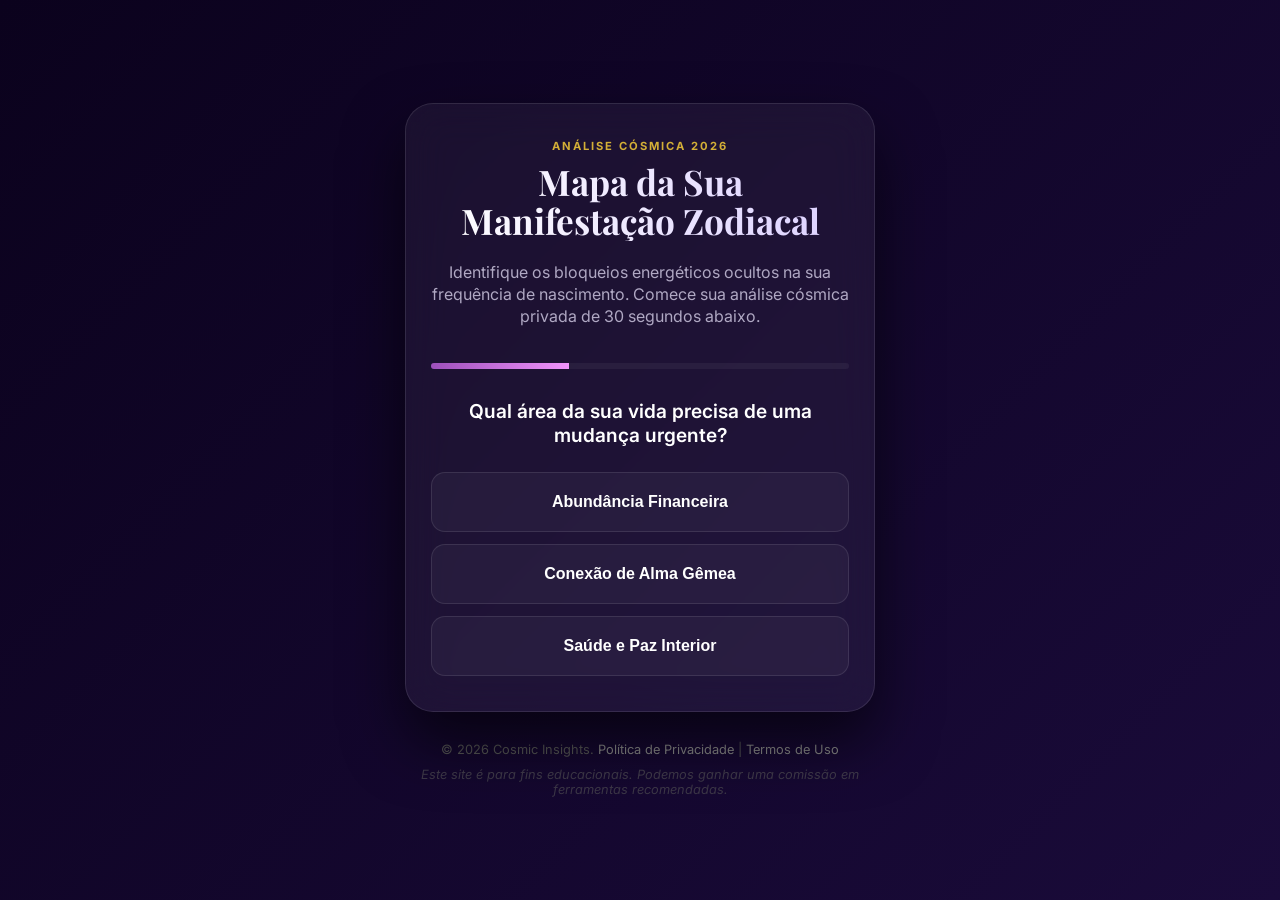
<file: index.html>
<!DOCTYPE html>
<html lang='pt-br'>

<head>
    <meta charset='UTF-8'>
    <meta name='viewport' content='width=device-width, initial-scale=1.0'>
    <title>Análise de Frequência Cósmica | Portal da Manifestação</title>
    <link rel='stylesheet' href='style.css'>
    <link rel='preconnect' href='https://fonts.googleapis.com'>
    <link rel='preconnect' href='https://fonts.gstatic.com' crossorigin>
    <link
        href='https://fonts.googleapis.com/css2?family=Playfair+Display:wght@700&family=Inter:wght@400;600&display=swap'
        rel='stylesheet'>
    <meta name="p:domain_verify" content="95b46bb4c15cc3860300c8991a6f3087" />
    <!-- Pinterest Tag Official -->
    <script>
        !function (e) {
            if (!window.pintrk) {
                window.pintrk = function () {
                    window.pintrk.queue.push(Array.prototype.slice.call(arguments))
                }; var
                    n = window.pintrk; n.queue = [], n.version = '3.0'; var
                        t = document.createElement('script'); t.async = !0, t.src = e; var
                            r = document.getElementsByTagName('script')[0];
                r.parentNode.insertBefore(t, r)
            }
        }("https://s.pinimg.com/ct/core.js");
        pintrk('load', '2612940273043');
        pintrk('page');
    </script>
    <noscript>
        <img height='1' width='1' style='display:none;' alt=''
            src='https://ct.pinterest.com/v3/?event=init&tid=2612940273043&noscript=1' />
    </noscript>
</head>

<body>
    <div class='stars-container'></div>
    <div class='container'>
        <div class='glass-box'>
            <header>
                <div class='premium-badge'>ANÁLISE CÓSMICA 2026</div>
                <h1>Mapa da Sua Manifestação Zodiacal</h1>
                <p>Identifique os bloqueios energéticos ocultos na sua frequência de nascimento. Comece sua análise cósmica privada de 30 segundos abaixo.</p>
            </header>
            <div id='quiz-container'>
                <div class="progress-container">
                    <div class="progress-bar" id="progress-bar"></div>
                </div>
                <!-- Pergunta 1 -->
                <div class='quiz-step active' data-step='1'>
                    <h3>Qual área da sua vida precisa de uma mudança urgente?</h3>
                    <div class='options'>
                        <button class='option-btn' onclick='nextStep(2)'>Abundância Financeira</button>
                        <button class='option-btn' onclick='nextStep(2)'>Conexão de Alma Gêmea</button>
                        <button class='option-btn' onclick='nextStep(2)'>Saúde e Paz Interior</button>
                    </div>
                </div>
                <!-- Pergunta dos Signos -->
                <div class='quiz-step' data-step='2'>
                    <h3>Selecione seu Signo Zodiacal:</h3>
                    <div class='options zodiac-grid'>
                        <button class='zodiac-btn' onclick='nextStep(3)'>Áries</button>
                        <button class='zodiac-btn' onclick='nextStep(3)'>Touro</button>
                        <button class='zodiac-btn' onclick='nextStep(3)'>Gêmeos</button>
                        <button class='zodiac-btn' onclick='nextStep(3)'>Câncer</button>
                        <button class='zodiac-btn' onclick='nextStep(3)'>Leão</button>
                        <button class='zodiac-btn' onclick='nextStep(3)'>Virgem</button>
                        <button class='zodiac-btn' onclick='nextStep(3)'>Libra</button>
                        <button class='zodiac-btn' onclick='nextStep(3)'>Escorpião</button>
                        <button class='zodiac-btn' onclick='nextStep(3)'>Sagitário</button>
                        <button class='zodiac-btn' onclick='nextStep(3)'>Capricórnio</button>
                        <button class='zodiac-btn' onclick='nextStep(3)'>Aquário</button>
                        <button class='zodiac-btn' onclick='nextStep(3)'>Peixes</button>
                    </div>
                </div>
                <!-- Pergunta do Ano -->
                <div class='quiz-step' data-step='3'>
                    <h3>Qual é o seu ano de nascimento?</h3>
                    <div class='options'>
                        <select id='birth-year' class='option-btn'>
                            <option value='' disabled selected>Selecione o Ano...</option>
                        </select>
                        <button class='option-btn premium-btn'
                            onclick='if(document.getElementById("birth-year").value) nextStep(4)'>CONTINUAR
                            &rarr;</button>
                    </div>
                </div>
                <!-- Pergunta 4 -->
                <div class='quiz-step' data-step='4'>
                    <h3>O quanto você se sente alinhado com seu propósito divino?</h3>
                    <div class='options'>
                        <button class='option-btn' onclick='nextStep("optin")'>Totalmente Alinhado</button>
                        <button class='option-btn' onclick='nextStep("optin")'>Um Pouco Desconectado</button>
                        <button class='option-btn' onclick='nextStep("optin")'>Buscando Orientação Urgente</button>
                    </div>
                </div>
                <!-- Passo do E-mail -->
                <div class='quiz-step' data-step='optin'>
                    <h3>Desbloqueie seu Mapa de Manifestação Personalizado.</h3>
                    <div class='options'>
                        <input type='email' id='user-email' placeholder='Digite seu melhor e-mail...' required>
                        <div class="trust-badge">
                            <svg width="12" height="12" viewBox="0 0 24 24" fill="currentColor">
                                <path
                                    d="M18 8h-1V6c0-2.76-2.24-5-5-5S7 3.24 7 6v2H6c-1.1 0-2 .9-2 2v10c0 1.1.9 2 2 2h12c1.1 0 2-.9 2-2V10c0-1.1-.9-2-2-2zm-6 9c-1.1 0-2-.9-2-2s.9-2 2-2 2 .9 2 2-.9 2-2 2zm3.1-9H8.9V6c0-1.71 1.39-3.1 3.1-3.1 1.71 0 3.1 1.39 3.1 3.1v2z" />
                            </svg>
                            Seus dados estão criptografados e 100% seguros
                        </div>
                        <p class='consent-text'>Ao prosseguir, você concorda com nossos Termos e Política de Dados.</p>
                        <button class='option-btn premium-btn' onclick='submitEmail()'>VER MEU MAPA AGORA
                            &rarr;</button>
                    </div>
                </div>
                <!-- Passo Final -->
                <div class='quiz-step' id='loading-step'>
                    <h3>Sincronizando com sua frequência cósmica...</h3>
                    <div class='loader'></div>
                </div>
            </div>
        </div>
        <footer>
            <p>&copy; 2026 Cosmic Insights. <a href='privacy.html'>Política de Privacidade</a> | <a href='terms.html'>Termos de Uso</a></p>
            <p class='affiliate-disclosure'>Este site é para fins educacionais. Podemos ganhar uma comissão em ferramentas recomendadas.</p>
        </footer>
    </div>
    <script src='script.js'></script>
</body>

</html>
</file>
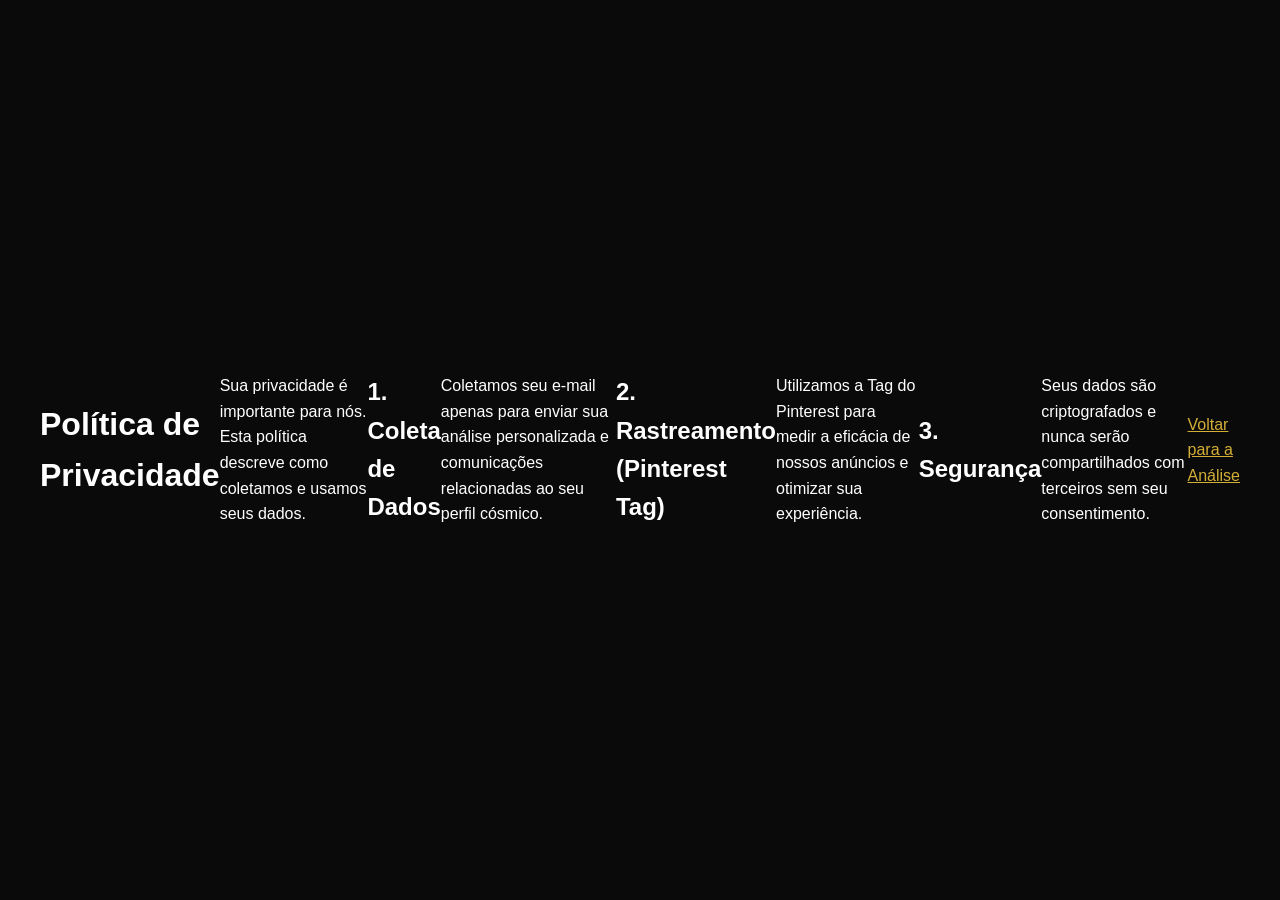
<file: privacy.html>
<!DOCTYPE html>
<html lang='pt-br'>
<head>
    <meta charset='UTF-8'>
    <meta name='viewport' content='width=device-width, initial-scale=1.0'>
    <title>Política de Privacidade | Portal da Manifestação</title>
    <link rel='stylesheet' href='style.css'>
</head>
<body style='padding: 40px; color: white; background: #0a0a0a; font-family: sans-serif; line-height: 1.6;'>
    <h1>Política de Privacidade</h1>
    <p>Sua privacidade é importante para nós. Esta política descreve como coletamos e usamos seus dados.</p>
    <h2>1. Coleta de Dados</h2>
    <p>Coletamos seu e-mail apenas para enviar sua análise personalizada e comunicações relacionadas ao seu perfil cósmico.</p>
    <h2>2. Rastreamento (Pinterest Tag)</h2>
    <p>Utilizamos a Tag do Pinterest para medir a eficácia de nossos anúncios e otimizar sua experiência.</p>
    <h2>3. Segurança</h2>
    <p>Seus dados são criptografados e nunca serão compartilhados com terceiros sem seu consentimento.</p>
    <br>
    <a href='index.html' style='color: #d4af37;'>Voltar para a Análise</a>
</body>
</html>
</file>
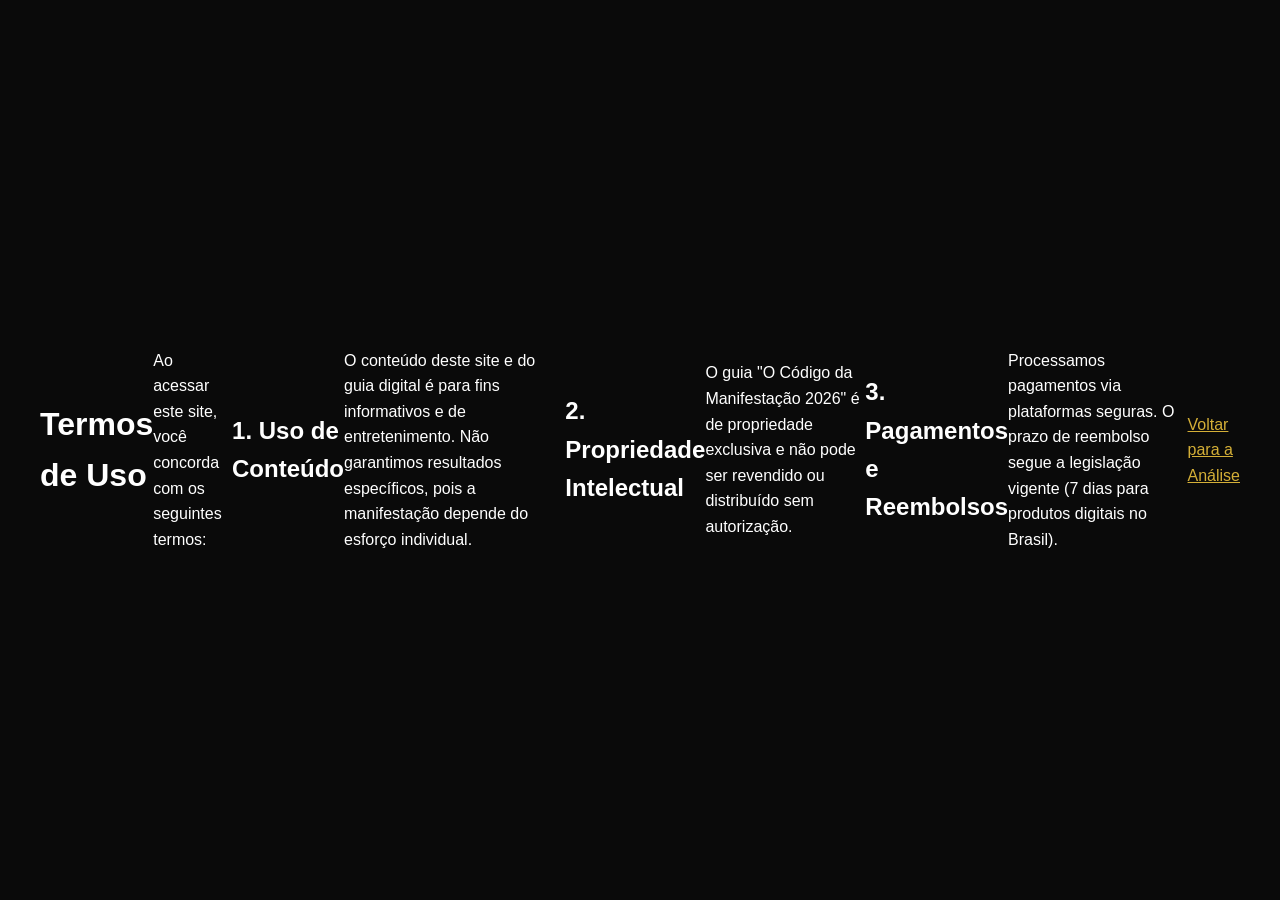
<file: terms.html>
<!DOCTYPE html>
<html lang='pt-br'>
<head>
    <meta charset='UTF-8'>
    <meta name='viewport' content='width=device-width, initial-scale=1.0'>
    <title>Termos de Uso | Portal da Manifestação</title>
    <link rel='stylesheet' href='style.css'>
</head>
<body style='padding: 40px; color: white; background: #0a0a0a; font-family: sans-serif; line-height: 1.6;'>
    <h1>Termos de Uso</h1>
    <p>Ao acessar este site, você concorda com os seguintes termos:</p>
    <h2>1. Uso de Conteúdo</h2>
    <p>O conteúdo deste site e do guia digital é para fins informativos e de entretenimento. Não garantimos resultados específicos, pois a manifestação depende do esforço individual.</p>
    <h2>2. Propriedade Intelectual</h2>
    <p>O guia "O Código da Manifestação 2026" é de propriedade exclusiva e não pode ser revendido ou distribuído sem autorização.</p>
    <h2>3. Pagamentos e Reembolsos</h2>
    <p>Processamos pagamentos via plataformas seguras. O prazo de reembolso segue a legislação vigente (7 dias para produtos digitais no Brasil).</p>
    <br>
    <a href='index.html' style='color: #d4af37;'>Voltar para a Análise</a>
</body>
</html>
</file>
<file: style.css>
﻿:root {
    --bg-color: #0b021d;
    --glass-bg: rgba(255, 255, 255, 0.05);
    --accent-color: #9d50bb;
    --text-color: #ffffff;
    --secondary-text: #b0a8c3;
    --premium-gold: #d4af37;
}

* {
    box-sizing: border-box;
    margin: 0;
    padding: 0;
}

body {
    font-family: 'Inter', sans-serif;
    background: linear-gradient(135deg, #0b021d 0%, #1a0b3a 100%);
    color: var(--text-color);
    min-height: 100vh;
    display: flex;
    justify-content: center;
    align-items: center;
    overflow-x: hidden;
}

.stars-container {
    position: fixed;
    top: 0;
    left: 0;
    width: 100%;
    height: 100%;
    z-index: -1;
    background: url('https://www.transparenttextures.com/patterns/stardust.png');
    opacity: 0.3;
}

.container {
    width: 100%;
    max-width: 500px;
    padding: 15px;
    text-align: center;
}

.glass-box {
    background: var(--glass-bg);
    backdrop-filter: blur(20px);
    -webkit-backdrop-filter: blur(20px);
    border: 1px solid rgba(255, 255, 255, 0.1);
    border-radius: 28px;
    padding: 35px 25px;
    box-shadow: 0 30px 60px rgba(0, 0, 0, 0.6);
}

.premium-badge {
    color: var(--premium-gold);
    font-size: 0.7rem;
    font-weight: 700;
    letter-spacing: 2px;
    margin-bottom: 10px;
    text-transform: uppercase;
}

header h1 {
    font-family: 'Playfair Display', serif;
    font-size: 2.2rem;
    line-height: 1.1;
    margin-bottom: 20px;
    background: linear-gradient(to right, #ffffff, #dcd0ff);
    -webkit-background-clip: text;
    -webkit-text-fill-color: transparent;
}

header p {
    color: var(--secondary-text);
    font-size: 1rem;
    margin-bottom: 35px;
    line-height: 1.4;
}

.quiz-step {
    display: none;
}

.quiz-step.active {
    display: block;
    animation: fadeIn 0.4s ease-out;
}

h3 {
    font-size: 1.2rem;
    margin-bottom: 25px;
    font-weight: 600;
}

/* Progress Bar */
.progress-container {
    width: 100%;
    height: 6px;
    background: rgba(255, 255, 255, 0.05);
    border-radius: 10px;
    margin-bottom: 30px;
    overflow: hidden;
}

.progress-bar {
    width: 33%;
    height: 100%;
    background: linear-gradient(90deg, var(--accent-color), #f093fb);
    transition: width 0.5s cubic-bezier(0.4, 0, 0.2, 1);
}

/* Trust Badge */
.trust-badge {
    display: flex;
    align-items: center;
    justify-content: center;
    gap: 6px;
    font-size: 0.75rem;
    color: #888;
    margin: 5px 0 15px 0;
}

.trust-badge svg {
    color: var(--premium-gold);
}

/* Zodiac Grid */
.zodiac-grid {
    display: grid;
    grid-template-columns: repeat(3, 1fr);
    gap: 10px;
}

.zodiac-btn {
    background: rgba(255, 255, 255, 0.04);
    border: 1px solid rgba(255, 255, 255, 0.1);
    border-radius: 12px;
    padding: 15px 5px;
    color: var(--secondary-text);
    font-size: 0.8rem;
    font-weight: 600;
    cursor: pointer;
    transition: 0.2s;
}

.zodiac-btn:hover {
    background: var(--accent-color);
    color: white;
    border-color: var(--accent-color);
}

@media (max-width: 480px) {
    .zodiac-grid {
        grid-template-columns: repeat(3, 1fr);
    }
}

.options {
    display: flex;
    flex-direction: column;
    gap: 12px;
}

.option-btn {
    background: rgba(255, 255, 255, 0.04);
    border: 1px solid rgba(255, 255, 255, 0.1);
    border-radius: 14px;
    padding: 20px;
    color: white;
    font-size: 1rem;
    font-weight: 600;
    cursor: pointer;
    transition: all 0.25s ease;
}

.option-btn:hover {
    background: var(--accent-color);
    border-color: var(--accent-color);
    transform: translateY(-2px);
    box-shadow: 0 10px 20px rgba(157, 80, 187, 0.3);
}

/* Fix for birth year dropdown visibility */
#birth-year {
    color: #b0a8c3 !important;
    /* Light purple for better visibility when closed */
    background: rgba(255, 255, 255, 0.08);
}

#birth-year option {
    color: #000000 !important;
    background-color: #ffffff !important;
}

.premium-btn {
    background: var(--accent-color);
    border: none;
}

input[type="email"] {
    padding: 20px;
    border-radius: 14px;
    width: 100%;
    border: 1px solid rgba(255, 255, 255, 0.1);
    background: rgba(255, 255, 255, 0.06);
    color: white;
    font-size: 1rem;
    text-align: center;
    margin-bottom: 10px;
    outline: none;
    transition: 0.3s;
}

input[type="email"]:focus {
    border-color: var(--accent-color);
    background: rgba(255, 255, 255, 0.1);
}

.consent-text {
    font-size: 0.7rem;
    color: #777;
    margin-bottom: 15px;
}

.loader {
    width: 45px;
    height: 45px;
    border: 3px solid rgba(255, 255, 255, 0.1);
    border-top: 3px solid var(--accent-color);
    border-radius: 50%;
    margin: 25px auto;
    animation: spin 1s linear infinite;
}

footer {
    font-size: 0.8rem;
    color: #555;
    margin-top: 30px;
}

footer a {
    color: #888;
    text-decoration: none;
    border-bottom: 1px solid transparent;
    transition: 0.3s;
}

footer a:hover {
    border-bottom-color: #888;
}

.affiliate-disclosure {
    margin-top: 10px;
    font-style: italic;
    opacity: 0.6;
}

@keyframes fadeIn {
    from {
        opacity: 0;
        transform: scale(0.98);
    }

    to {
        opacity: 1;
        transform: scale(1);
    }
}

@keyframes spin {
    0% {
        transform: rotate(0deg);
    }

    100% {
        transform: rotate(360deg);
    }
}

@media (max-width: 480px) {
    header h1 {
        font-size: 1.8rem;
    }

    .glass-box {
        padding: 30px 20px;
        border-radius: 24px;
    }
}
</file>
